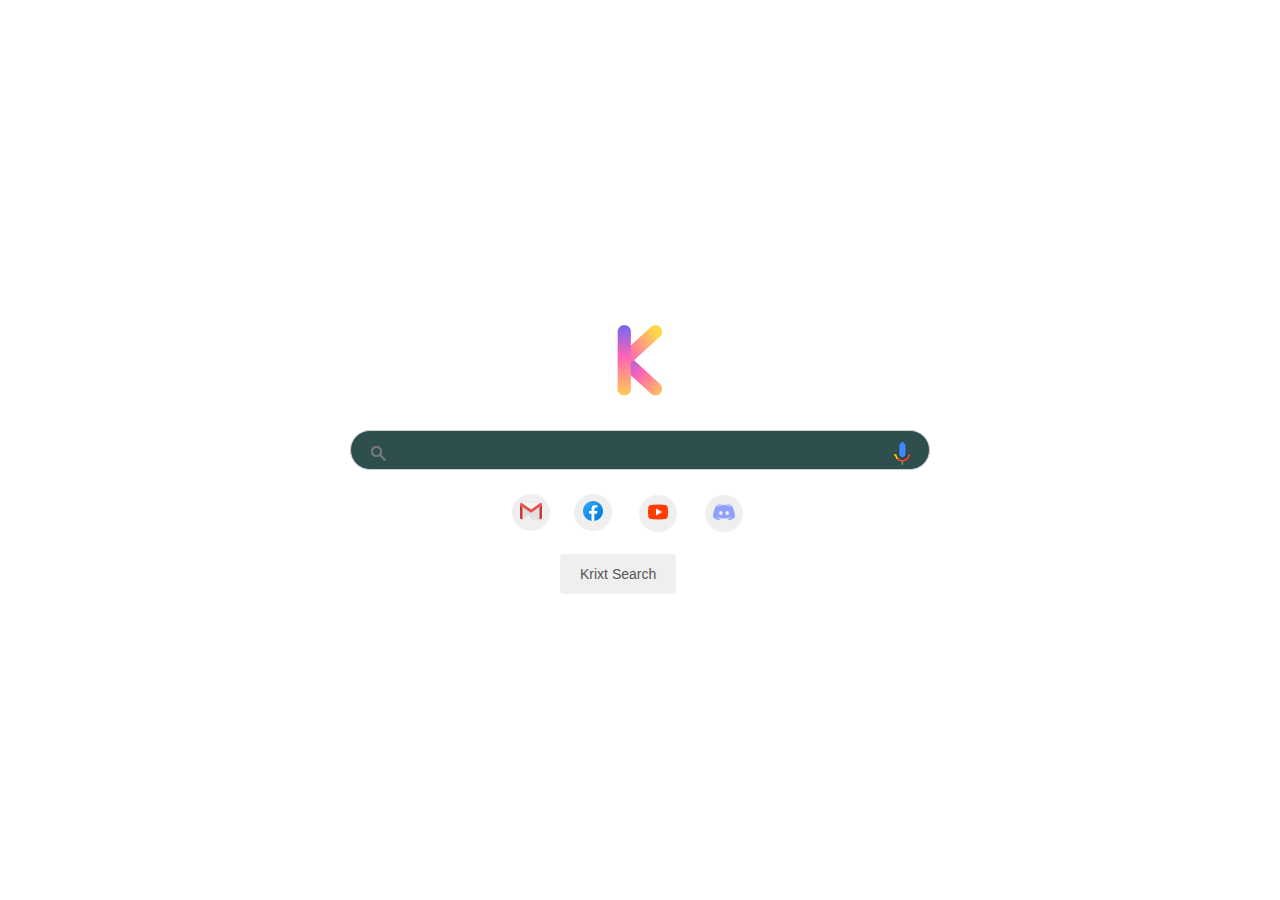
<file: index.html>
<!DOCTYPE html>
<html lang="en">

<head>
    <meta charset="UTF-8">
    <meta http-equiv="X-UA-Compatible" content="IE=edge">
    <meta name="viewport" content="width=device-width, initial-scale=1.0">
    <title>krixt browser</title>
    <link rel="stylesheet" href="css stuffs.css">
</head>

<body>
    <section>
        <div class="main">
            <img src="kicon.png">
            <div class="searchBx">
                <input type="text" name="" class="query" value="">
                <div class="icons">
                    <div><img src="sb.png" .png"></div>
                    <div><img src="mic.png"></div>
                </div>
            </div>
            <div class="button">
                <button class="searchBtn">Krixt Search</button>
                <button class="discord" onclick="window.location.href='https://discord.com/channels/@me'"><img src="discord.png"></button>
                <button class="youtube" onclick="window.location.href='https://www.youtube.com/'"><img src="youtube.png"></button>
                <button class="gmail" onclick="window.location.href='https://mail.google.com/mail'"><img src="gmail.png"></button>
                <button class="facebook" onclick="window.location.href='https://www.facebook.com/'"><img src="facebook.png
                    "></button>
            </div>
        </div>
    </section>
    <script>
        let query = document.querySelector('.query');
        let searchBtn = document.querySelector('.searchBtn');

        searchBtn.onclick = function () {
            let url = 'https://www.google.com/search?q=';
            window.open(url, '_self');
        }

        document.addEventListener("keypress", function (event) {
            if (event.keyCode == 13) {
                let url = 'https://www.google.com/search?q=' + query.value;
                window.open(url, '_self');
            }
        });
    </script>

</body>

</html>
</file>
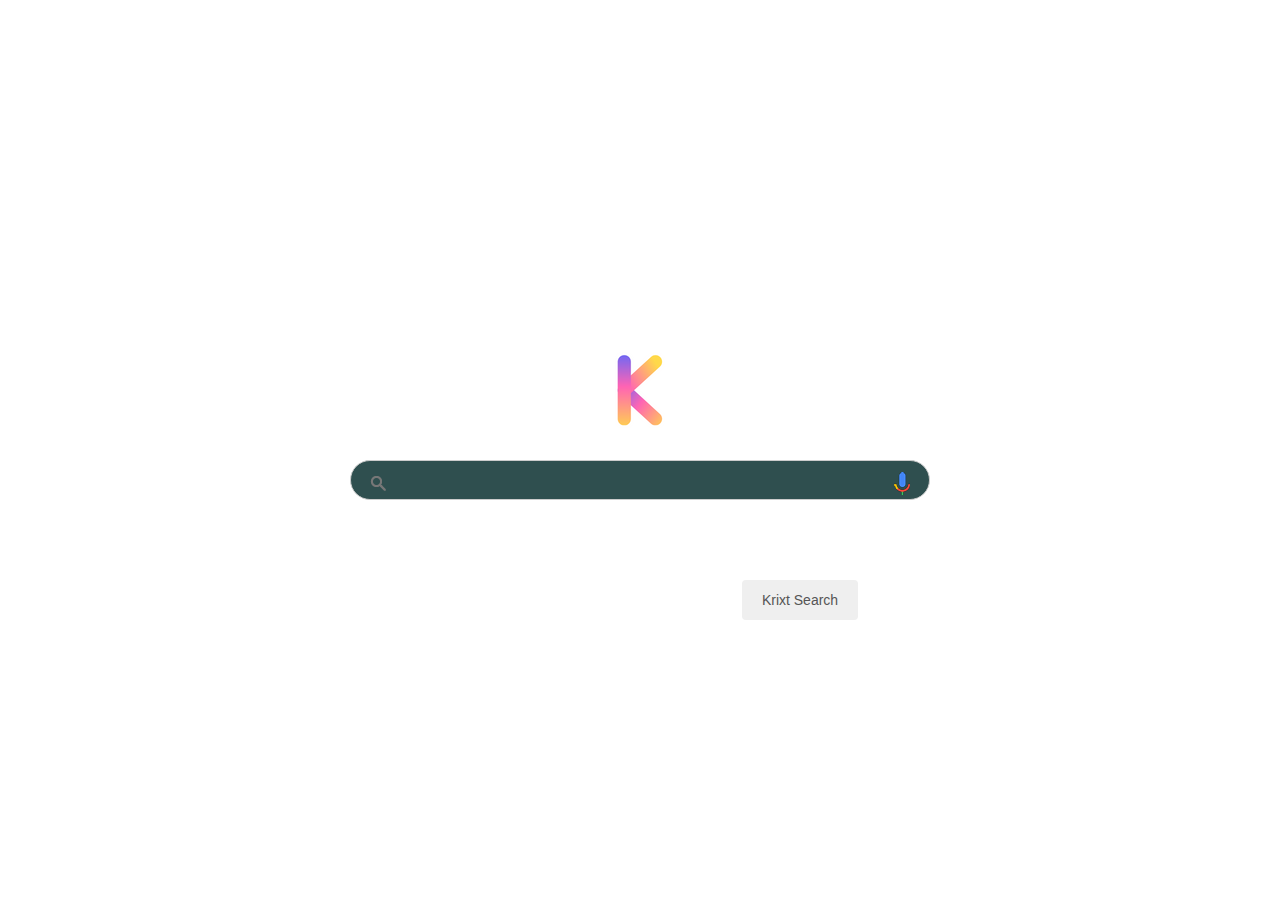
<file: html stuff.html>
<!DOCTYPE html>
<html lang="en">

<head>
    <meta charset="UTF-8">
    <meta http-equiv="X-UA-Compatible" content="IE=edge">
    <meta name="viewport" content="width=device-width, initial-scale=1.0">
    <title>krixt browser</title>
    <link rel="stylesheet" href="css stuffs.css">
</head>

<body>
    <section>
        <div class="main">
            <img src="kicon.png">
            <div class="searchBx">
                <input type="text" name="" class="query" value="">
                <div class="icons">
                    <div><img src="sb.png" .png"></div>
                    <div><img src="mic.png"></div>
                </div>
            </div>
            <div class="button">
                <button class="searchBtn">Krixt Search</button>
            </div>
        </div>
    </section>
    <script>
        let query = document.querySelector('.query');
        let searchBtn = document.querySelector('.searchBtn');

        searchBtn.onclick = function () {
            let url = 'https://www.google.com/search?q=' + query.value;
            window.open(url, '_self');
        }

        document.addEventListener("keypress", function (event) {
            if (event.keyCode == 13) {
                let url = 'https://www.google.com/search?q=' + query.value;
                window.open(url, '_self');
            }
        });
    </script>

</body>

</html>
</file>
<file: css stuffs.css>
*

{
    margin: 0;
    padding: 0;
    box-sizing: border-box;
    font-family: 'arial',sans-serif;
    color:white;

}
section
{
    position: relative;
    width: 100%;
    height: 100vh;
    display: flex;
    justify-content: center;
    align-items: center;

}

section .main
{
    width : 580px;
    margin: 0 20px;
    display: flex;
    justify-content: center;
    align-items: center;
    flex-direction: column;

}

section .main .searchBx
{
    position: relative;
    width:  100%;
    margin-top: 20px;
    background-color: white;
    font: white;
}

section .main .searchBx .query
{
    width: 100%;
    padding: 10px;
    border: 1px solid #ccc;
    outline: none;
    font-size: 16px;
    font:white;
    border-radius: 30px;
    padding-left: 45px;
    padding-right: 60px;
    background-color: darkslategray;
    
}
section .main .searchBx .icons
{
    position: absolute;
    top: 0;
    width: 100%;
    display: flex;
    justify-content: space-between;
    padding: 12px 20px;
    align-items: center;
    pointer-events: none;
}
section .main .searchBx .icons img
{
    max-width: 100%;
}
.searchBtn
{
    margin:  0 50px;
    margin-top: 20px;
    padding: 12px 20px;
    color:  #555;
    font-size: 14px;
    border: none;
    cursor: pointer;
    border-radius: 4px;
    border: 1px solid solid transparent;
    outline: none;
    position: relative;
    bottom: -60px;
    right: -10pc;

}
.discord
{
    width: 1;
    margin:  0 50px;
    margin-top: 20px;
    padding: 5px 7px;
    color: #ccc;
    font-size: 14px;
    border: none;
    cursor: pointer;
    border-radius: 4px;
    border: 1px solid solid transparent;
    outline: none;
    position: relative;
    bottom: -5px;
    left: 5.25pc;
    border-radius: 360px;

}
.youtube
{
    width: 1;
    margin:  0 50px;
    margin-top: 20px;
    padding: 5px 7px;
    color: #ccc;
    font-size: 14px;
    border: none;
    cursor: pointer;
    border-radius: 4px;
    border: 1px solid solid transparent;
    outline: none;
    position: relative;
    bottom: -5px;
    left: -7.75pc;
    border-radius: 360px;

}
.gmail
{
    width: 1;
    margin:  0 50px;
    margin-top: 20px;
    padding: 5px 7px;
    color: #ccc;
    font-size: 14px;
    border: none;
    cursor: pointer;
    border-radius: 4px;
    border: 1px solid solid transparent;
    outline: none;
    position: relative;
    bottom: 3.75pc;
    left: 7pc;
    border-radius: 360px;

}
.facebook
{
    width: 1;
    margin:  0 50px;
    margin-top: 20px;
    padding: 5px 7px;
    color: #ccc;
    font-size: 14px;
    border: none;
    cursor: pointer;
    border-radius: 4px;
    border: 1px solid solid transparent;
    outline: none;
    position: relative;
    bottom: 3.75pc;
    left: 2pc;
    border-radius: 360px;

}
.searchBtn:hover
{
    border: 1px solid #ccc;
}
.discord:hover
{
    border: 1px solid #ccc;
}
.youtube:hover
{
    border: 1px solid #ccc;
}
.gmail:hover
{
    border: 1px solid #ccc;
}
.facebook:hover
{
    border: 1px solid #ccc;
}
</file>
